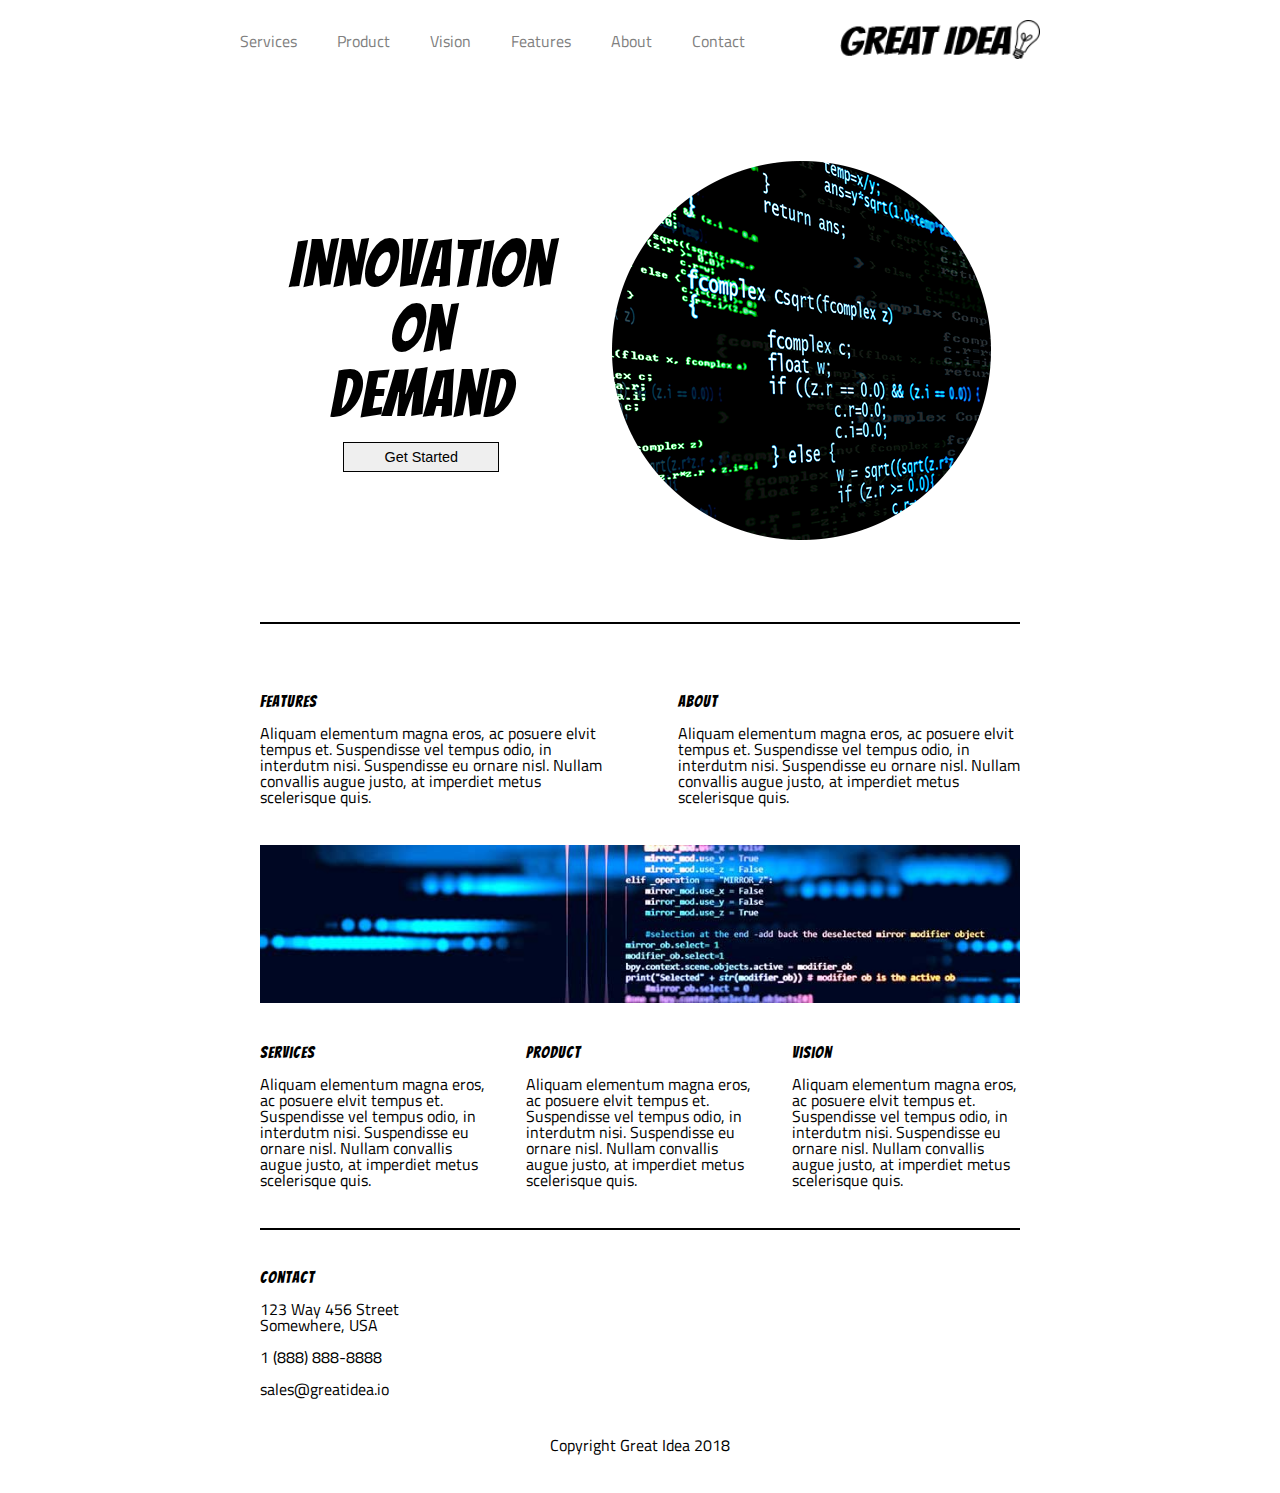
<file: index.html>
<!doctype html>
<html lang="en">

<head>
    <meta charset="utf-8">
    <meta name="viewport" content="width=device-width, initial-scale=1.0">
    <title>Great Idea - Responsive I</title>
    <link href="https://fonts.googleapis.com/css?family=Bangers|Titillium+Web" rel="stylesheet">
    <link rel="stylesheet" href="css/index.css">
</head>

<body>
    <div class="nav-container">
        <nav class="main-nav">
            <div class="nav-links">
                <a href="services.html">Services</a>
                <a href="">Product</a>
                <a href="#">Vision</a>
                <a href="#">Features</a>
                <a href="#">About</a>
                <a href="#">Contact</a>
            </div>
            <div class="main-nav-logo">
                <img class="logo" src="img/logo.png" alt="Great Idea! Company logo.">
            </div>
        </nav>
    </div>
    <div class="container">
        <header>
            <div class="headline">
                <h1>Innovation<br> On
                    <br> Demand
                </h1>
                <button>Get Started</button>
            </div>
            <div class="headline-img">
                <img src="img/header-img.png" alt="Image of a code snippet.">
            </div>
        </header>
        <section class="top-content">
            <div>
                <h2>Features</h2>
                <p>Aliquam elementum magna eros, ac posuere elvit tempus et. Suspendisse vel tempus odio, in interdutm nisi. Suspendisse eu ornare nisl. Nullam convallis augue justo, at imperdiet metus scelerisque quis.</p>
            </div>
            <div>
                <h2>About</h2>
                <p>Aliquam elementum magna eros, ac posuere elvit tempus et. Suspendisse vel tempus odio, in interdutm nisi. Suspendisse eu ornare nisl. Nullam convallis augue justo, at imperdiet metus scelerisque quis.</p>
            </div>
        </section>
        <img class="middle-img" src="img/mid-page-accent.jpg" alt="Image of code snippets across the screen">
        <section class="bottom-content">
            <div>
                <h2>Services</h2>
                <p>Aliquam elementum magna eros, ac posuere elvit tempus et. Suspendisse vel tempus odio, in interdutm nisi. Suspendisse eu ornare nisl. Nullam convallis augue justo, at imperdiet metus scelerisque quis.</p>
            </div>
            <div>
                <h2>Product</h2>
                <p>Aliquam elementum magna eros, ac posuere elvit tempus et. Suspendisse vel tempus odio, in interdutm nisi. Suspendisse eu ornare nisl. Nullam convallis augue justo, at imperdiet metus scelerisque quis.</p>
            </div>
            <div>
                <h2>Vision</h2>
                <p>Aliquam elementum magna eros, ac posuere elvit tempus et. Suspendisse vel tempus odio, in interdutm nisi. Suspendisse eu ornare nisl. Nullam convallis augue justo, at imperdiet metus scelerisque quis.</p>
            </div>
        </section>
        <section class="contact">
            <h2>Contact</h2>
            123 Way 456 Street<br> Somewhere, USA
            <div></div><br> 1 (888) 888-8888
            <div><br></div>
            sales@greatidea.io
        </section>
        <footer>
            Copyright Great Idea 2018
        </footer>
    </div>
</body>

</html>
</file>
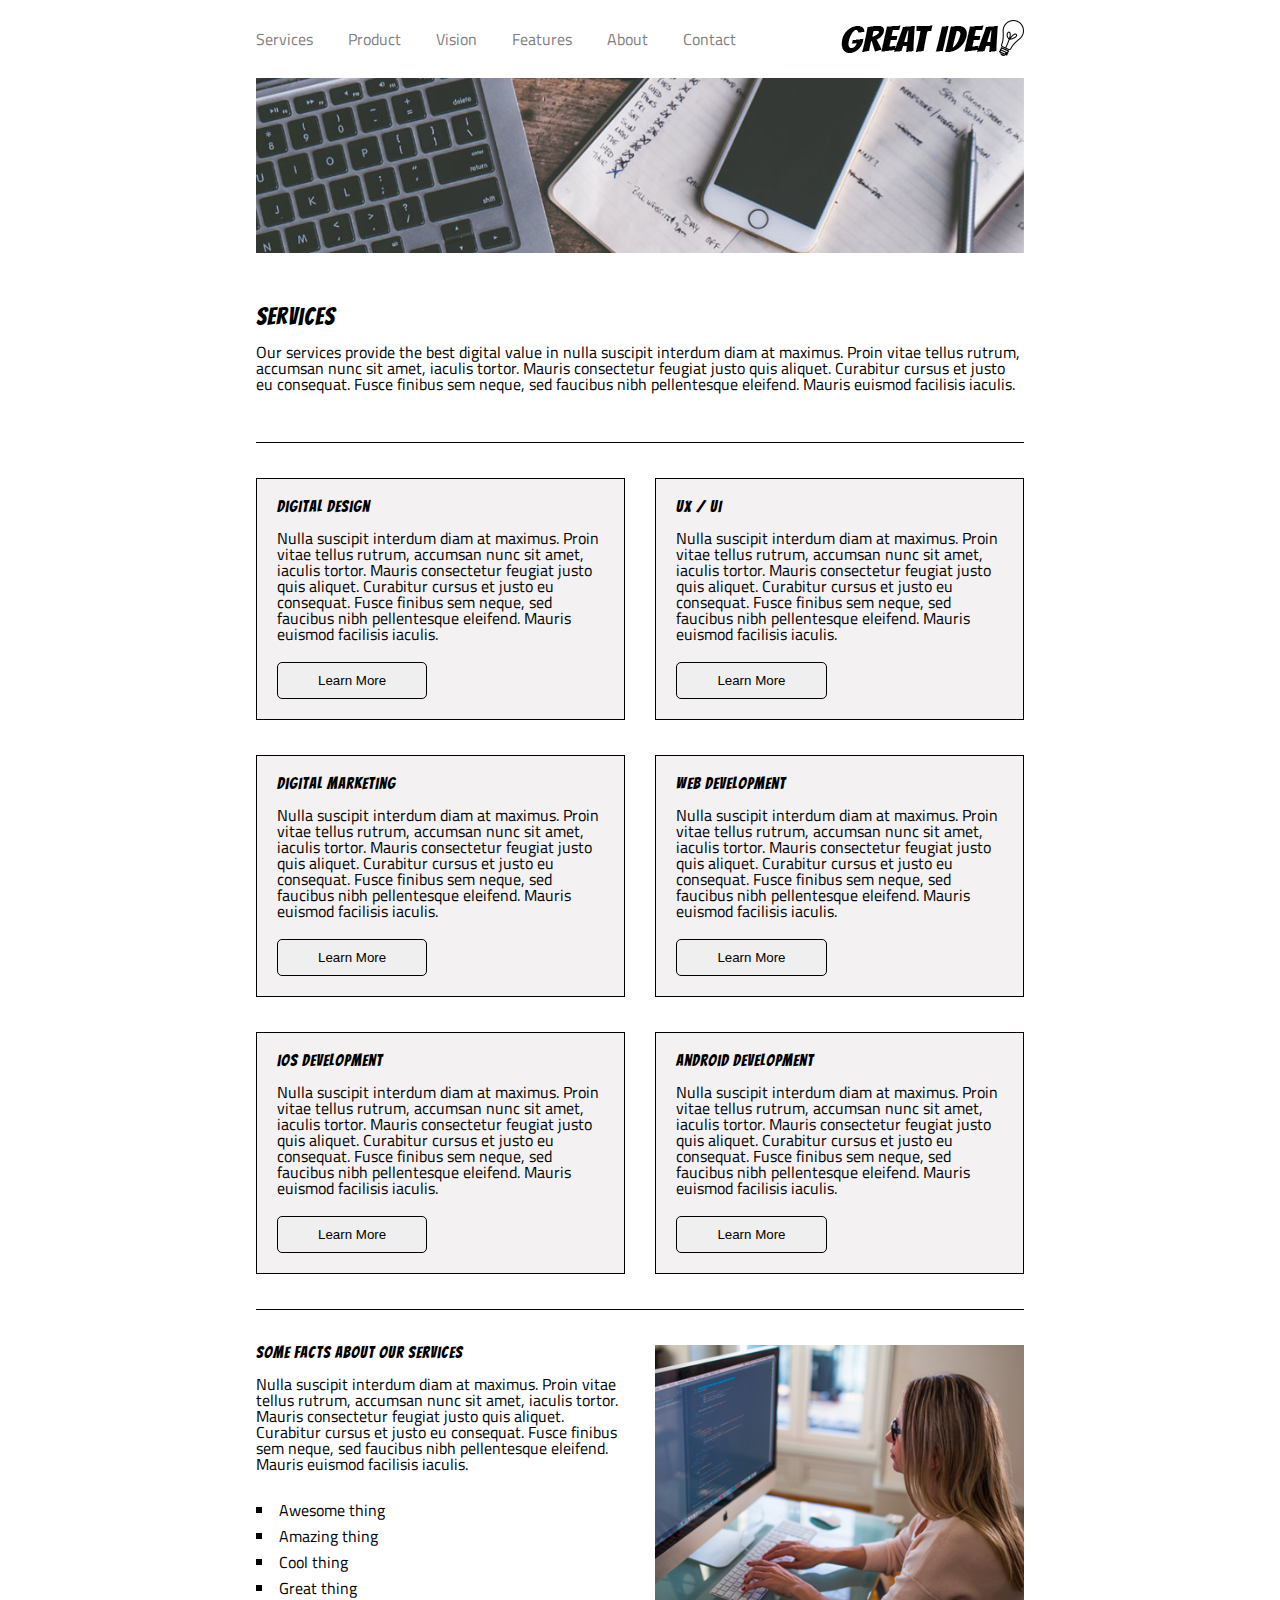
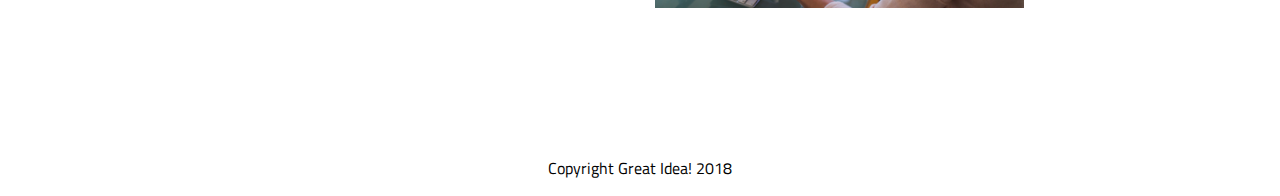
<file: services.html>
<!doctype html>
<html lang="en">

<head>
    <meta charset="utf-8">
    <meta name="viewport" content="width=device-width, initial-scale=1.0">
    <title>Great Idea! - Services</title>
    <link href="https://fonts.googleapis.com/css?family=Bangers|Titillium+Web" rel="stylesheet">
    <link rel="stylesheet" href="css/services.css">
    <!--[if lt IE 9]>
        <script src="https://cdnjs.cloudflare.com/ajax/libs/html5shiv/3.7.3/html5shiv.js"></script>
        <![endif]-->
</head>

<body>
    <div class="container">
        <nav>
            <div class="nav-links">
                <a href="services.html">Services</a>
                <a href="">Product</a>
                <a href="#">Vision</a>
                <a href="#">Features</a>
                <a href="#">About</a>
                <a href="#">Contact</a>
            </div>
            <a href="index.html"><img class="logo" src="img/logo.png" alt="Great Idea! Company logo."></a>
        </nav>
        <header>
            <img class="services-header-img" src="img/services-header.jpg" alt="Our services header image">
            <div class="header-copy">
                <h1>Services</h1>
                <p>Our services provide the best digital value in nulla suscipit interdum diam at maximus. Proin vitae tellus rutrum, accumsan nunc sit amet, iaculis tortor. Mauris consectetur feugiat justo quis aliquet. Curabitur cursus et justo eu consequat.
                    Fusce finibus sem neque, sed faucibus nibh pellentesque eleifend. Mauris euismod facilisis iaculis.</p>
            </div>
        </header>
        <section class="services">
            <div class="service-cards">
                <h2>Digital Design</h2>
                <p>Nulla suscipit interdum diam at maximus. Proin vitae tellus rutrum, accumsan nunc sit amet, iaculis tortor. Mauris consectetur feugiat justo quis aliquet. Curabitur cursus et justo eu consequat. Fusce finibus sem neque, sed faucibus nibh
                    pellentesque eleifend. Mauris euismod facilisis iaculis.</p>
                <button>Learn More</button>
            </div>
            <div class="service-cards">
                <h2>UX / UI</h2>
                <p>Nulla suscipit interdum diam at maximus. Proin vitae tellus rutrum, accumsan nunc sit amet, iaculis tortor. Mauris consectetur feugiat justo quis aliquet. Curabitur cursus et justo eu consequat. Fusce finibus sem neque, sed faucibus nibh
                    pellentesque eleifend. Mauris euismod facilisis iaculis.</p>
                <button>Learn More</button>
            </div>
            <div class="service-cards">
                <h2>Digital Marketing</h2>
                <p>Nulla suscipit interdum diam at maximus. Proin vitae tellus rutrum, accumsan nunc sit amet, iaculis tortor. Mauris consectetur feugiat justo quis aliquet. Curabitur cursus et justo eu consequat. Fusce finibus sem neque, sed faucibus nibh
                    pellentesque eleifend. Mauris euismod facilisis iaculis.</p>
                <button>Learn More</button>
            </div>
            <div class="service-cards">
                <h2>Web Development</h2>
                <p>Nulla suscipit interdum diam at maximus. Proin vitae tellus rutrum, accumsan nunc sit amet, iaculis tortor. Mauris consectetur feugiat justo quis aliquet. Curabitur cursus et justo eu consequat. Fusce finibus sem neque, sed faucibus nibh
                    pellentesque eleifend. Mauris euismod facilisis iaculis.</p>
                <button>Learn More</button>
            </div>
            <div class="service-cards">
                <h2>iOS Development</h2>
                <p>Nulla suscipit interdum diam at maximus. Proin vitae tellus rutrum, accumsan nunc sit amet, iaculis tortor. Mauris consectetur feugiat justo quis aliquet. Curabitur cursus et justo eu consequat. Fusce finibus sem neque, sed faucibus nibh
                    pellentesque eleifend. Mauris euismod facilisis iaculis.</p>
                <button>Learn More</button>
            </div>
            <div class="service-cards">
                <h2>Android Development</h2>
                <p>Nulla suscipit interdum diam at maximus. Proin vitae tellus rutrum, accumsan nunc sit amet, iaculis tortor. Mauris consectetur feugiat justo quis aliquet. Curabitur cursus et justo eu consequat. Fusce finibus sem neque, sed faucibus nibh
                    pellentesque eleifend. Mauris euismod facilisis iaculis.</p>
                <button>Learn More</button>
            </div>
        </section>
        <section class="services-faq">
            <div class="faq-copy">
                <h2>Some Facts About Our Services</h2>
                <p>Nulla suscipit interdum diam at maximus. Proin vitae tellus rutrum, accumsan nunc sit amet, iaculis tortor. Mauris consectetur feugiat justo quis aliquet. Curabitur cursus et justo eu consequat. Fusce finibus sem neque, sed faucibus nibh
                    pellentesque eleifend. Mauris euismod facilisis iaculis.</p>
                <ul>
                    <li>Awesome thing</li>
                    <li>Amazing thing</li>
                    <li>Cool thing</li>
                    <li>Great thing</li>
                </ul>
            </div>
            <div class="faq-img">
                <img class="services-info-img" src="img/services-info.png" alt="one of our employees hard at work">
            </div>
        </section>
        <footer>
            Copyright Great Idea! 2018
        </footer>
    </div>
</body>

</html>
</file>
<file: css/index.css>
/* http://meyerweb.com/eric/tools/css/reset/ 
   v2.0 | 20110126
   License: none (public domain)
*/

html,
body,
div,
span,
applet,
object,
iframe,
h1,
h2,
h3,
h4,
h5,
h6,
p,
blockquote,
pre,
a,
abbr,
acronym,
address,
big,
cite,
code,
del,
dfn,
em,
img,
ins,
kbd,
q,
s,
samp,
small,
strike,
strong,
sub,
sup,
tt,
var,
b,
u,
i,
center,
dl,
dt,
dd,
ol,
ul,
li,
fieldset,
form,
label,
legend,
table,
caption,
tbody,
tfoot,
thead,
tr,
th,
td,
article,
aside,
canvas,
details,
embed,
figure,
figcaption,
footer,
header,
hgroup,
menu,
nav,
output,
ruby,
section,
summary,
time,
mark,
audio,
video {
    margin: 0;
    padding: 0;
    border: 0;
    font-size: 100%;
    font: inherit;
    vertical-align: baseline;
}


/* HTML5 display-role reset for older browsers */

article,
aside,
details,
figcaption,
figure,
footer,
header,
hgroup,
menu,
nav,
section {
    display: block;
}

body {
    line-height: 1;
}

ol,
ul {
    list-style: none;
}

blockquote,
q {
    quotes: none;
}

blockquote:before,
blockquote:after,
q:before,
q:after {
    content: '';
    content: none;
}

table {
    border-collapse: collapse;
    border-spacing: 0;
}


/* Set every element's box-sizing to border-box */

* {
    box-sizing: border-box;
}

html,
body {
    height: 100%;
    font-family: 'Titillium Web', sans-serif;
}

h1,
h2,
h3,
h4,
h5 {
    font-family: 'Bangers', cursive;
    letter-spacing: 1px;
    margin-bottom: 15px;
}


/* Your code starts here! */

nav a {
    text-decoration: none;
    color: grey;
}

h1 {
    font-size: 65px;
}

img {
    width: 100%;
    height: auto;
}

.container {
    max-width: 800px;
    margin: 0 auto;
    padding: 20px;
}

.main-nav,
.nav-links {
    display: flex;
}

header button {
    padding: 6px 40px;
    border: 1px solid black;
    font-size: .9rem;
}

.nav-container {
    width: 100%;
    max-width: 800px;
}

.main-nav {
    flex-direction: column;
    text-align: center;
}

.nav-links {
    flex-direction: column;
}

.nav-links a,
.main-nav-logo {
    border-bottom: 1px solid grey;
}

.nav-links a {
    padding: 15px;
}

.main-nav-logo img {
    width: 200px;
    height: auto;
}

.main-nav-logo {
    order: -1;
    padding: 20px;
}

header {
    text-align: center;
    padding: 80px 0;
    margin-bottom: 30px;
}

header,
.bottom-content {
    border-bottom: 2px solid black;
}

.headline-img {
    display: none;
}

.top-content div,
.bottom-content div,
.contact {
    margin: 40px 0;
}

footer {
    text-align: center;
    padding-bottom: 20px;
}


/* Added Media Queries */

@media (min-width: 500px) {
    .main-nav-logo,
    .nav-links a {
        border: none;
    }
    .nav-links {
        flex-direction: row;
        justify-content: space-between;
    }
    .top-content,
    .bottom-content {
        display: flex;
        justify-content: space-between;
    }
    .top-content div {
        width: 45%;
    }
    .bottom-content div {
        width: 30%;
    }
}

@media (min-width: 800px) {
    .nav-container {
        margin: 0 auto;
    }
    .main-nav {
        flex-direction: row;
        align-items: center;
        justify-content: space-between;
        margin-top: 20px;
    }
    .main-nav a {
        padding: 0;
        margin-right: 40px;
    }
    .main-nav-logo {
        order: 0;
        padding: 0;
    }
    header {
        display: flex;
        align-items: center;
        justify-content: space-around;
    }
    .headline-img {
        display: inline-block;
    }
}
</file>
<file: css/services.css>
/* http://meyerweb.com/eric/tools/css/reset/
   v2.0 | 20110126
   License: none (public domain)
*/

html,
body,
div,
span,
applet,
object,
iframe,
h1,
h2,
h3,
h4,
h5,
h6,
p,
blockquote,
pre,
a,
abbr,
acronym,
address,
big,
cite,
code,
del,
dfn,
em,
img,
ins,
kbd,
q,
s,
samp,
small,
strike,
strong,
sub,
sup,
tt,
var,
b,
u,
i,
center,
dl,
dt,
dd,
ol,
ul,
li,
fieldset,
form,
label,
legend,
table,
caption,
tbody,
tfoot,
thead,
tr,
th,
td,
article,
aside,
canvas,
details,
embed,
figure,
figcaption,
footer,
header,
hgroup,
menu,
nav,
output,
ruby,
section,
summary,
time,
mark,
audio,
video {
    margin: 0;
    padding: 0;
    border: 0;
    font-size: 100%;
    font: inherit;
    vertical-align: baseline;
}


/* HTML5 display-role reset for older browsers */

article,
aside,
details,
figcaption,
figure,
footer,
header,
hgroup,
menu,
nav,
section {
    display: block;
}

body {
    line-height: 1;
}

ol,
ul {
    list-style: none;
}

blockquote,
q {
    quotes: none;
}

blockquote:before,
blockquote:after,
q:before,
q:after {
    content: '';
    content: none;
}

table {
    border-collapse: collapse;
    border-spacing: 0;
}


/* Set every element's box-sizing to border-box */

* {
    box-sizing: border-box;
}

html,
body {
    height: 100%;
    font-family: 'Titillium Web', sans-serif;
}

h1,
h2,
h3,
h4,
h5 {
    font-family: 'Bangers', cursive;
    letter-spacing: 1px;
    margin-bottom: 15px;
}

nav,
.services,
.services-faq {
    display: flex;
    justify-content: space-between;
    flex-flow: row wrap;
}

nav {
    padding: 20px 0;
    justify-content: center;
}

.nav-links {
    display: flex;
    flex-flow: column wrap;
    width: 100%;
    order: 1;
    margin-top: 30px;
}

.nav-links a,
footer {
    text-align: center;
}

.nav-links a {
    color: grey;
    text-decoration: none;
    border: 1px solid black;
    padding: 10px 0;
    margin-bottom: 5px;
}

header img,
.faq-img img {
    width: 100%;
}

h1 {
    font-size: 1.5em;
}

button {
    border: 1px solid black;
    padding: 10px 40px;
    border-radius: 5px;
    margin-top: 20px;
}

ul {
    list-style: square;
    list-style-position: inside;
}

ul li {
    margin-bottom: 10px;
}

footer {
    margin-top: 100px;
    padding-bottom: 20px;
}

.header-copy,
.services {
    border-bottom: 1px solid black;
    margin-bottom: 35px;
}

.header-copy {
    padding: 50px 0;
}

.service-cards,
.faq-copy,
.faq-img {
    width: 100%;
}

.service-cards {
    border: 1px solid black;
    padding: 20px;
    background: rgb(243, 241, 241);
    margin-bottom: 35px;
}

.faq-copy p {
    margin-bottom: 30px;
}

.faq-img {
    order: -1;
    margin-bottom: 50px;
}

.container {
    padding: 20px;
}


/* Media Query */

@media (min-width: 768px) {
    .container {
        max-width: 768px;
        margin: 0 auto;
        padding: 0 0;
    }
    nav {
        align-items: center;
        justify-content: space-between;
    }
    .nav-links {
        flex-flow: row wrap;
        order: 0;
        width: auto;
        margin-top: 0;
    }
    .nav-links a {
        border: none;
        margin-right: 35px;
        margin-bottom: 0;
        padding: 0 0;
    }
    .logo {
        margin-right: 0;
    }
    .service-cards,
    .faq-copy,
    .faq-img {
        width: 48%;
    }
    .faq-img {
        order: 0;
    }
}
</file>
